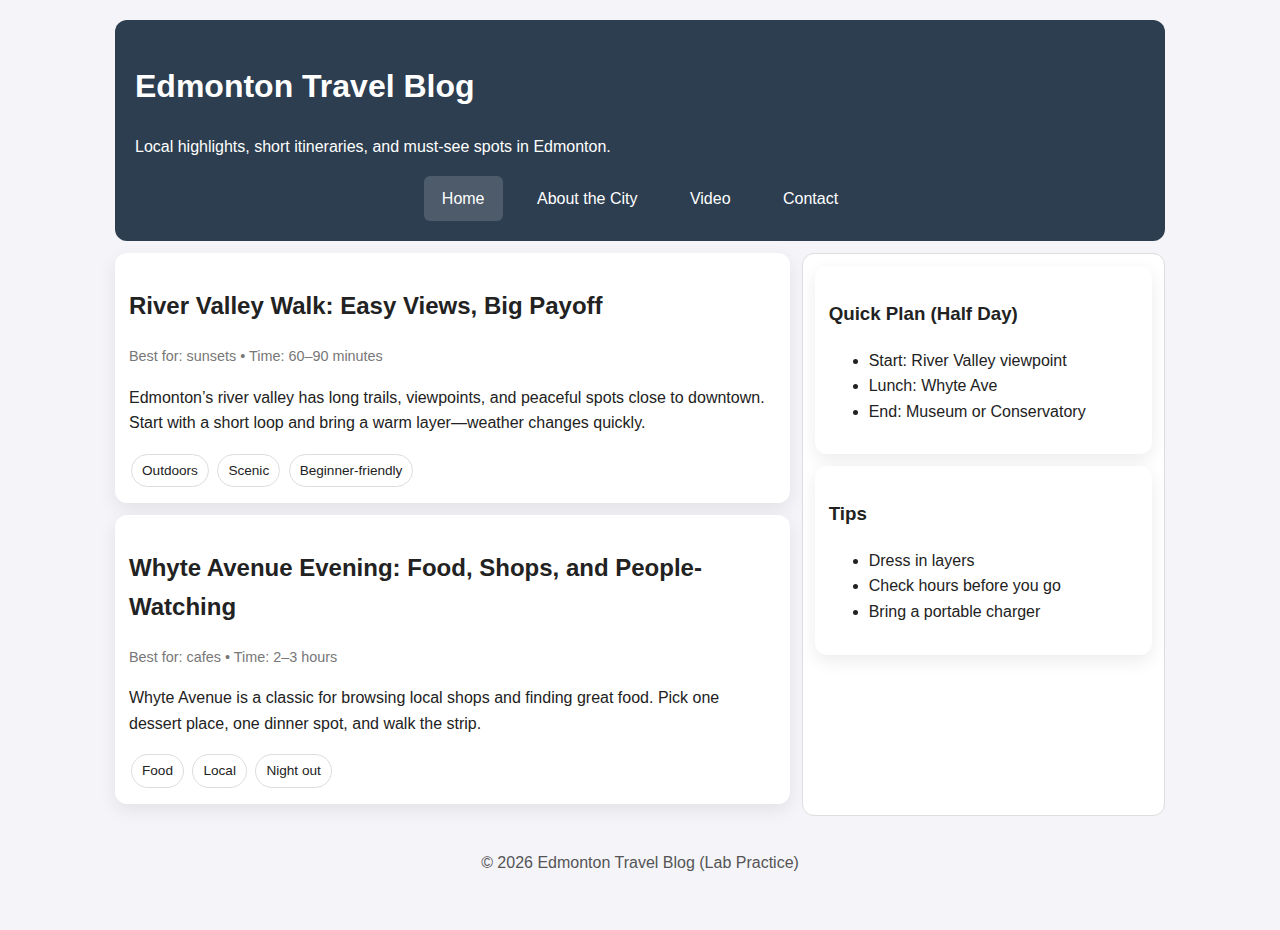
<file: index.html>
<!DOCTYPE html>
<html lang="en">
<head>
    <!-- Character encoding -->
    <meta charset="UTF-8" />
    <!-- Responsive scaling for mobile -->
    <meta name="viewport" content="width=device-width, initial-scale=1" />
    <title>Edmonton Travel Blog | Home</title>
    <!-- All pages share ONE stylesheet -->
    <link rel="stylesheet" href="style.css" />
</head>

<body>
    <!-- Container centers the site and controls max-width -->
    <div class="container">
        <header class="site-header">
            <h1>Edmonton Travel Blog</h1>
            <p>Local highlights, short itineraries, and must-see spots in Edmonton.</p>
            <!-- Navigation is a list; CSS will turn it into a nav bar -->
            <nav class="site-nav">
                <ul>
                    <li><a class="active" href="index.html">Home</a></li>
                    <li><a href="city.html">About the City</a></li>
                    <li><a href="video.html">Video</a></li>
                    <li><a href="contact.html">Contact</a></li>
                </ul>
            </nav>
        </header>

        <!-- Two-column layout: main content + sidebar -->
        <main class="layout">
            <section class="main">
                <article class="card">
                    <h2>River Valley Walk: Easy Views, Big Payoff</h2>
                    <div class="meta">Best for: sunsets • Time: 60–90 minutes</div>
                    <p>
                    Edmonton’s river valley has long trails, viewpoints, and peaceful spots
                    close to downtown.
                    Start with a short loop and bring a warm layer—weather changes quickly.
                    </p>
                    <div class="tags">
                    <span class="tag">Outdoors</span>
                    <span class="tag">Scenic</span>
                    <span class="tag">Beginner-friendly</span>
                    </div>
                </article>
                
                <article class="card">
                    <h2>Whyte Avenue Evening: Food, Shops, and People-Watching</h2>
                    <div class="meta">Best for: cafes • Time: 2–3 hours</div>
                    <p>
                        Whyte Avenue is a classic for browsing local shops and finding great
                        food.
                        Pick one dessert place, one dinner spot, and walk the strip.
                    </p>
                    <div class="tags">
                        <span class="tag">Food</span>
                        <span class="tag">Local</span>
                        <span class="tag">Night out</span>
                    </div>
                </article>
                <!-- TODO (HTML #1):
                Add ONE more blog post as <article class="card"> with:
                - a place in Edmonton (example: Muttart Conservatory, Fort Edmonton
                Park, Royal Alberta Museum)
                - a <div class="meta"> line
                - at least TWO <span class="tag"> tags
                -->
                <!-- TODO (HTML #2):
                Add another card at the bottom:
                - heading and 2–3 sentences describing what the blog is about
                -->
            </section>
            <aside class="sidebar">
                <div class="card">
                    <h3>Quick Plan (Half Day)</h3>
                    <ul>
                        <li>Start: River Valley viewpoint</li>
                        <li>Lunch: Whyte Ave</li>
                        <li>End: Museum or Conservatory</li>
                    </ul>
                </div>

                <div class="card">
                    <h3>Tips</h3>
                    <ul>
                        <li>Dress in layers</li>
                        <li>Check hours before you go</li>
                        <li>Bring a portable charger</li>
                    </ul>
                </div>
                <!-- TODO (HTML #3):
                Add one more sidebar card:
                - Title: Getting Around
                - List with 2/3 items (walk, transit, rideshare, etc.)
                -->
            </aside>
        </main>
        <footer class="site-footer">
            <p>&copy; 2026 Edmonton Travel Blog (Lab Practice)</p>
        </footer>
    </div>
</body>
</html>
</file>
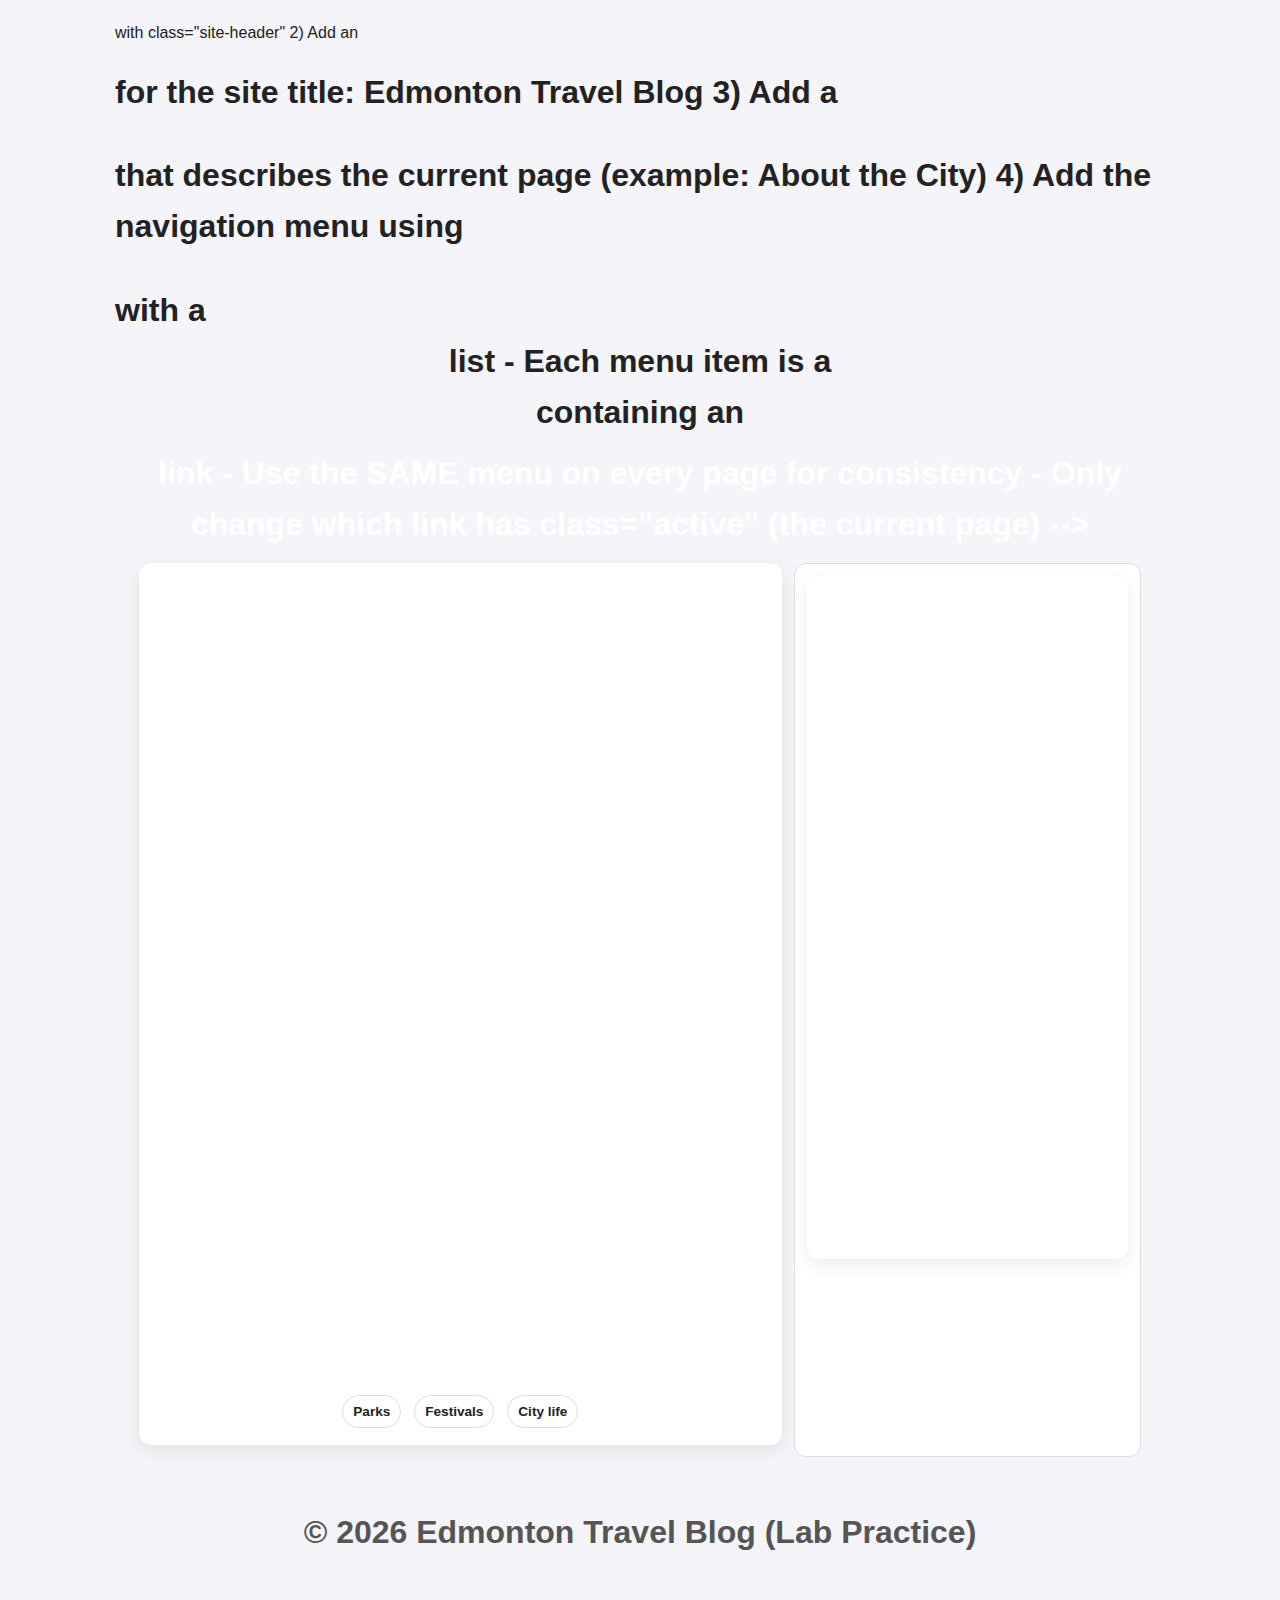
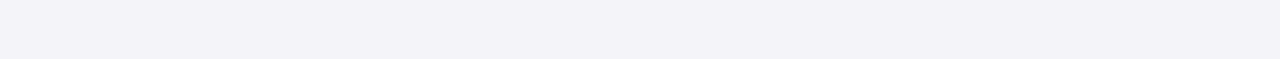
<file: city.html>
<!DOCTYPE html>
<html lang="en">
<head>
    <meta charset="UTF-8" />
    <meta name="viewport" content="width=device-width, initial-scale=1" />
    <title>Edmonton Travel Blog | About the City</title>
    <link rel="stylesheet" href="style.css" />
</head>

<body>
    <div class="container">
    <!—- TODO (HTML #4):
    HEADER SECTION (copy the same structure from index.html)
    1) Create a <header> with class="site-header"
    2) Add an <h1> for the site title: Edmonton Travel Blog
    3) Add a <p> that describes the current page (example: About the City)
    4) Add the navigation menu using <nav class="site-nav"> with a <ul> list
    - Each menu item is a <li> containing an <a> link
    - Use the SAME menu on every page for consistency
    - Only change which link has class="active" (the current page)
    -->
        <main class="layout">
            <section class="main">
                <div class="card">
                    <h2>Edmonton at a Glance</h2>
                        <p>
                            Edmonton is a vibrant city that combines natural scenery with urban
                            attractions, making it a great destination for short trips or weekend travel. The
                            river valley offers extensive trails and viewpoints that feel surprisingly close to 
                            downtown. The city also has lively neighbourhoods with local restaurants, cafés, and
                            shops that are easy to explore on foot.
                        </p>
                        <h3>What Visitors Enjoy</h3>
                            <!-- TODO (HTML #5):
                            Add a <ul> list with 4 items. -->

                            <!-- TODO (HTML #6):
                            Create a header stating “Best Time to Visit” and Write 2–4 sentences.
                            -->
                        <div class="tags">
                            <span class="tag">Parks</span>
                            <span class="tag">Festivals</span>
                            <span class="tag">City life</span>
                        </div>
                    </div>
                    <!-- TODO (HTML #7):
                    Add a second card titled “One-Day Itinerary”
                    containing an <ol> list with 4 steps.
                    -->
            </section>
            <aside class="sidebar">
                <div class="card">
                    <h3>Student Practice Notes</h3>
                    <ul>
                        <li>This is a “static” informational page.</li>
                        <li>Use headings and lists for readability.</li>
                        <li>Do not copy articles from the internet.</li>
                    </ul>
                </div>
            </aside>
        </main>

        <footer class="site-footer">
        <p>&copy; 2026 Edmonton Travel Blog (Lab Practice)</p>
        </footer>
        
    </div>
</body>
</html>
</file>
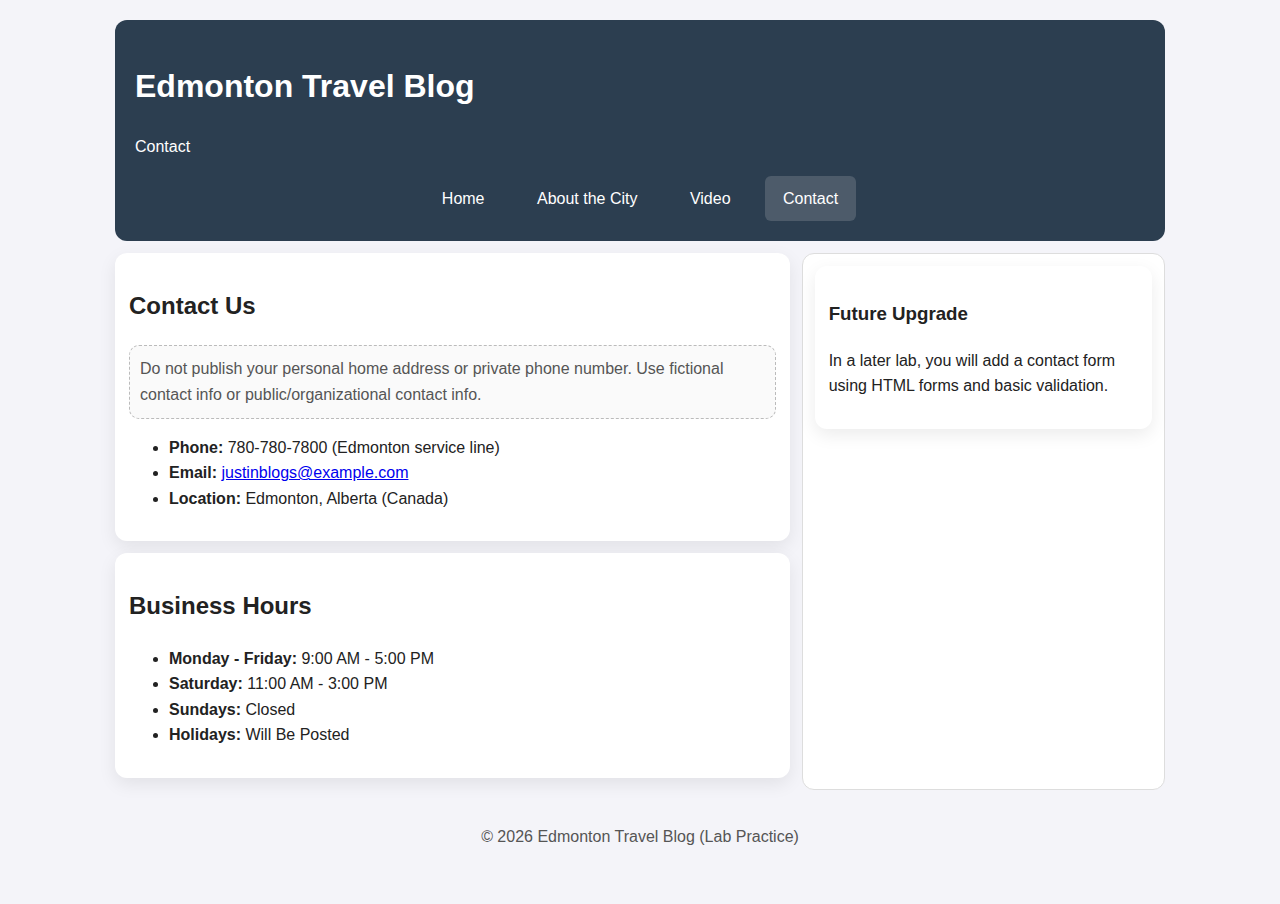
<file: contact.html>
<!DOCTYPE html>
<html lang="en">
<head>
    <meta charset="UTF-8" />
    <meta name="viewport" content="width=device-width, initial-scale=1" />
    <title>Edmonton Travel Blog | Contact</title>
    <link rel="stylesheet" href="style.css" />
</head>

<body>
    <div class="container">
        <header class="site-header">
            <h1>Edmonton Travel Blog</h1>
            <p>Contact</p>
            <nav class="site-nav">
                <ul>
                    <li><a href="index.html">Home</a></li>
                    <li><a href="city.html">About the City</a></li>
                    <li><a href="video.html">Video</a></li>
                    <li><a class="active" href="contact.html">Contact</a></li>
                </ul>
            </nav>
        </header>

        <main class="layout">
            <section class="main">
                <div class="card">
                    <h2>Contact Us</h2>
                    
                    <p class="notice">
                    Do not publish your personal home address or private phone number.
                    Use fictional contact info or public/organizational contact info.
                    </p>
                    
                    <ul>
                        <li><strong>Phone:</strong> 780-780-7800 (Edmonton service line)</li>
                        <li><strong>Email:</strong> <a 
                            href="mailto:info@example.com">justinblogs@example.com</a></li>
                        <li><strong>Location:</strong> Edmonton, Alberta (Canada)</li>
                    </ul>
                
                </div>
                <!-- TODO (HTML #10):
                Add a second card titled “Business Hours”
                with a list of days/times.
                -->
                <!-- To Do (HTML #10)-->
                <div class="card">
                    <h2>Business Hours</h2>
                    <ul>
                        <li><strong>Monday - Friday:</strong> 9:00 AM - 5:00 PM</li>
                        <li><strong>Saturday:</strong> 11:00 AM - 3:00 PM</li>
                        <li><strong>Sundays:</strong> Closed</li>
                        <li><strong>Holidays:</strong> Will Be Posted</li>
                    </ul>
                </div>

            </section>

            <aside class="sidebar">
                <div class="card">
                    <h3>Future Upgrade</h3>
                    <p>
                    In a later lab, you will add a contact form using HTML forms and basic
                    validation.
                    </p>
                </div>
            </aside>
        </main>

        <footer class="site-footer">
        <p>&copy; 2026 Edmonton Travel Blog (Lab Practice)</p>
        </footer>

    </div>
</body>
</html>
</file>
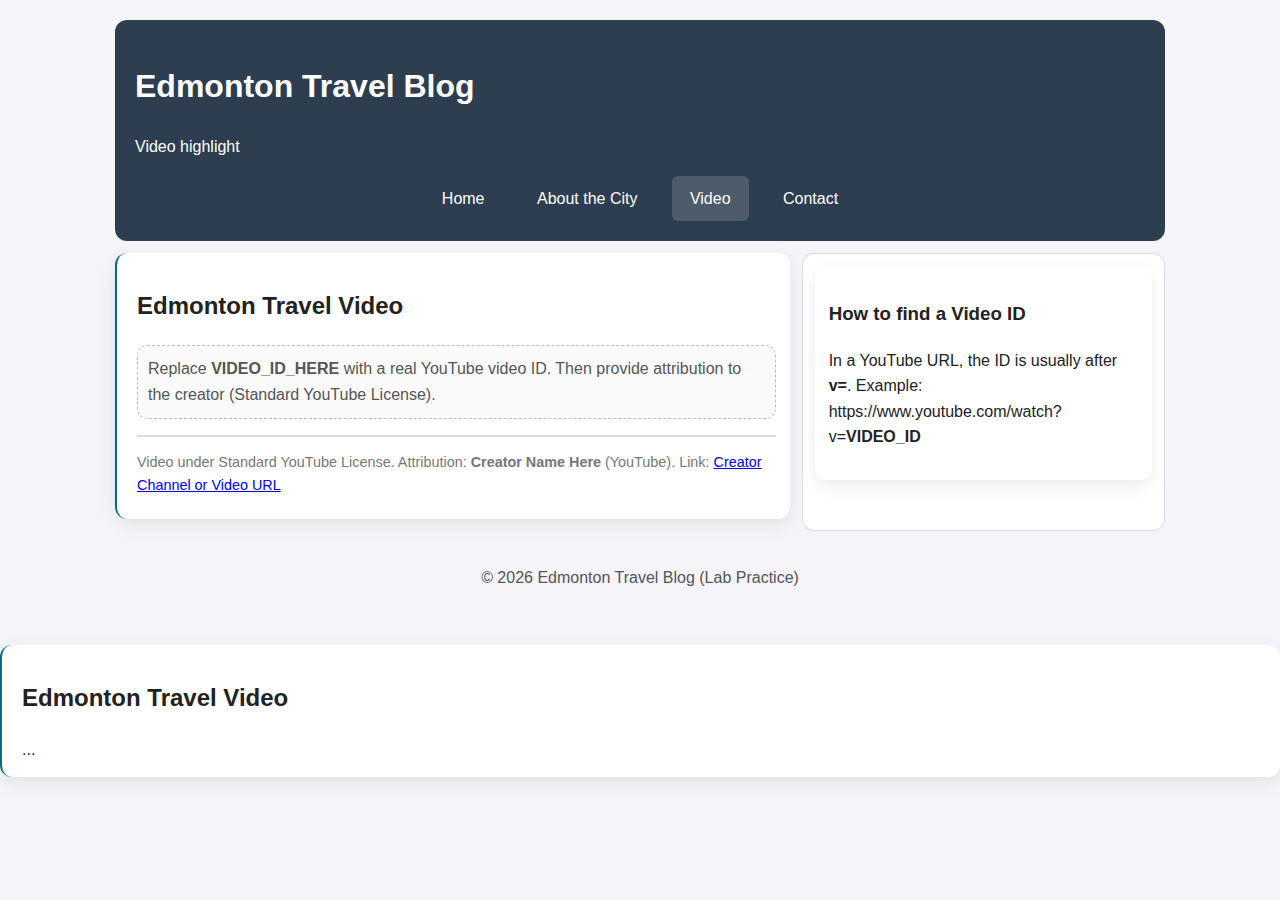
<file: video.html>
<!DOCTYPE html>
<html lang="en">
<head>
    <meta charset="UTF-8" />
    <meta name="viewport" content="width=device-width, initial-scale=1" />
    <title>Edmonton Travel Blog | Video</title>
    <link rel="stylesheet" href="style.css" />
</head>

<body>
    <div class="container">
        <header class="site-header">
            <h1>Edmonton Travel Blog</h1>
            <p>Video highlight</p>
            <nav class="site-nav">
                <ul>
                    <li><a href="index.html">Home</a></li>
                    <li><a href="city.html">About the City</a></li>
                    <li><a class="active" href="video.html">Video</a></li>
                    <li><a href="contact.html">Contact</a></li>
                </ul>
            </nav>
        </header>

        <main class="layout">
            <section class="main">
                <div class="card" id="featured-video">
                    <h2>Edmonton Travel Video</h2>

                    <p class="notice">
                    Replace <strong>VIDEO_ID_HERE</strong> with a real YouTube video ID.
                    Then provide attribution to the creator (Standard YouTube License).
                    </p>

                    <div class="video-wrap">

                    <!-- -- TODO (HTML #8):
                    Add a YouTube video using an <iframe> embed. Take the video ID from a
                    normal YouTube link then place it into the embed format. For example, if the link is
                    https://www.youtube.com/watch?v=EfJo3MHFkFI, the video ID is EfJo3MHFkFI, so your
                    iframe src becomes https://www.youtube.com/embed/EfJo3MHFkFI. Keep the iframe
                    attributes (title, allow, allowfullscreen) so the player works correctly. After the
                    iframe, include attribution by writing the creator’s name and adding a working link
                    to the video or creator’s channel; if the video cannot be embedded (it may say
                    playback is disabled on other websites), choose a different YouTube video that
                    allows embedding. -->

                    </div>

                    <p class="meta">
                    Video under Standard YouTube License.
                    Attribution: <strong>Creator Name Here</strong> (YouTube).
                    Link: <a href="#" target="_blank" rel="noopener">Creator Channel or
                    Video URL</a>
                    </p>
                    <!-- TODO (HTML #9):
                    1) Replace Creator Name Here with the creator’s name.
                    2) Replace # with the real URL (creator channel OR the video page).
                    -->
                </div>
            </section>
            <aside class="sidebar">
                <div class="card">
                    <h3>How to find a Video ID</h3>
                    <p>
                    In a YouTube URL, the ID is usually after <strong>v=</strong>.
                    Example: https://www.youtube.com/watch?v=<strong>VIDEO_ID</strong>
                    </p>
                </div>
            </aside>
        </main>

        <footer class="site-footer">
        <p>&copy; 2026 Edmonton Travel Blog (Lab Practice)</p>
        </footer>
    </div>
</body>
</html>

<!-- Unique ID example (IDs must be unique on the page) -->
<div class="card" id="featured-video">
    <h2>Edmonton Travel Video</h2>
    ...
</div>
</file>
<file: style.css>
/* ---------------------------
 style.css (Student Tasks Version)
 Chapters 4 & 6: Selectors + Box Model + Variables
 ---------------------------
 HOW TO USE THIS FILE:
 - Keep the selectors as they are (e.g., .site-nav a). Only add properties inside
{ }.
 - Use Chapter 6 variables with var(--name) whenever possible.
 - Use the Box Model (padding, margin, border, border-radius) to create spacing and button/card looks
 - After each edit: Save → Refresh the browser.
 DEBUG TIP (Chapter 4 cascade):
 If a style does not apply, check:
 1) selector matches the HTML element
 2) you saved the file
 3) no typos (property names, missing semicolons)
 4) whether another rule overrides it (order/specificity)
*/
/* ---------------------------
 Chapter 6: Variables (Design System)
 You may keep these values or adjust them to create a different theme.
 Typical values:
 - colors in hex (#RRGGBB)
 - common neutrals: light background, dark text
  - one accent color used for highlights/hover
 --------------------------- */
:root{
 --bg:#f4f4f9; /* background color (light) */
 --text:#222; /* main text color (dark) */
 --primary:#2c3e50; /* header/nav background color */
 --accent:#0A6C74; /* highlight/hover color */
 --white:#ffffff; /* white */
 --border:#ddd; /* light border color */
}
/* Base styles (inheritance applies to many text properties)
 You can adjust:
 - font-family (Arial, Helvetica, sans-serif)
 - line-height (e.g., 1.4 to 1.8)
 - background and color using variables */
body{
 margin:0;
 font-family: Arial, sans-serif;
 background:var(--bg);
 color:var(--text);
 line-height:1.6;
}
/* Centers page content and prevents text from stretching too wide
 You can adjust:
 - max-width (e.g., 900px to 1200px)
 - padding (e.g., 16px to 32px) */
.container{
 max-width: 1050px;
 margin: 0 auto;
 padding: 20px;
}
/* Header "banner"
 You can adjust:
 - padding (e.g., 16px–28px)
 - border-radius (e.g., 8px–16px)
 - background using var(--primary) */
.site-header{
 background:var(--primary);
 color:var(--white);
 padding:20px;
 border-radius: 12px;
}
/* ---------------------------
 Chapter 4: Descendant selectors
 The UL is styled only inside .site-nav so other lists are unaffected.
 Typical values:
 - list-style: none; removes bullets
 - text-align: center; centers the menu
 --------------------------- */
.site-nav ul{
 list-style:none;
 margin:0;
 padding:0;
 text-align:center;
}
/* Each LI controls positioning of each menu item.
 Typical values:
 - display: inline-block; puts items side-by-side
 - margin: small horizontal spacing like 4px–12px */
.site-nav li{
 display:inline-block;
 margin:0 6px;
}
/* TODO (CSS #1): Nav links as buttons
 Target: .site-nav a (the clickable element)
 You should define properties to make links look like buttons:
 - text color: usually var(--white)
 - remove underline: text-decoration (often 'none')
 - padding: increases clickable area (common: vertical 8–12px, horizontal 12–22px)
 - display: use inline-block so padding/background behave like a "button"
 - border-radius: rounding (common: 4px–12px; or 999px for pill style)
 - transition: smooth hover effect (often background-color 0.2s–0.3s)
 Optional additions:
 - background for non-hover state (transparent or subtle)
 - font-weight (normal/bold)
*/

/* Design Studio A1: Button bar (default) */
.site-nav a{
 color: var(--white);
 text-decoration: none;
 padding: 10px 18px;
 display: inline-block;
 border-radius: 6px;
 transition: background-color 0.2s;
}

/* TODO (CSS #2): Hover effect
 Target: .site-nav a:hover
 You should define what changes when the mouse hovers:
 - background color: commonly var(--accent)
 - optionally adjust text color (if contrast becomes poor)
 - optionally change underline/border effect instead of background (design choice)
*/
.site-nav a:hover{
    background: var(--accent);
}

/* TODO (CSS #3): Active link highlight
 Target: .site-nav a.active
 This should make the current page link look "selected."
 Common approaches (choose one):
 - subtle background (semi-transparent white)
 - underline or border-bottom
 - slightly different text color
 - stronger font-weight
 Keep it visually consistent with your hover style.
*/
.site-nav a.active{
    background: rgba(225, 225, 225, 0.18);
}

/* Two-column layout (Flexbox)
 You may keep this as-is or modify later in the Design Studio.
 Typical values:
 - gap: 12px–28px */
/* Design Studio C1: Two-column (default) */
.layout{
 margin-top: 12px;
 display:flex;
 gap:12px;
}
.main{ flex:2; }
.sidebar{ flex:1; }

/* TODO (CSS #4): Sidebar card look
 Target: .sidebar
 Goal: Make the sidebar area look like a clean panel.
 Typical properties:
 - background: var(--white)
 - padding: 12px–20px
 - border: 1px solid var(--border)
 - border-radius: 8px–16px
 Optional:
 - slightly different background (very light tint)
*/
.sidebar{
    background: var(--white);
    padding: 12px;
    border: 1px solid var(--border);
    border-radius: 12px;
}

/* TODO (CSS #5): Card styling (Box Model)
 Target: .card
 Goal: Make every card look like a readable block.
 Typical properties:
 - background: var(--white)
 - padding: 14px–20px
 - margin-bottom: 12px–18px
 - border: 1px solid var(--border)
 - border-radius: 8px–16px
 Optional:
 - box-shadow for depth (subtle; do not overdo)
*/

/* Design Studio B2: Shadow cards
*/
.card{
    background: var(--white);
    padding: 14px;
    margin-bottom: 12px;
    border-radius: 12px;
    box-shadow: 0 6px 18px rgba(0,0,0,0.08);
}

/* TODO (CSS #6): Meta line
 Target: .meta
 Goal: Smaller, less prominent text than body content.
 Typical properties:
 - font-size: around 0.85rem–0.95rem
 - color: a muted grey (e.g., #666 or #777)
 - margin-bottom: 6px–12px
*/
.meta{
    font-size: 0.9rem;
    color: #777;
    margin-bottom: 8px;
}

/* TODO (CSS #7): Tag "pill" styling
 Target: .tag
 Goal: Tags should look like pill labels.
 Typical properties:
 - display: inline-block
 - padding: small (vertical 4–7px, horizontal 10–16px)
 - margin: small spacing between tags
 - border: 1px solid (often #ccc or var(--border))
 - border-radius: very large (e.g., 999px) for pill shape
 Optional:
 background: white or very light tint
 - text color: var(--primary) or var(--text)
*/
.tag{
    display: inline-block;
    padding: 5px 10px;
    margin: 2px;
    border: 1px solid var(--border);
    border-radius: 999px;
    background: var(--white);
    color: var(--text);
    font-size: 0.85rem;
}

/* TODO (CSS #8): Video container
 Target: .video-wrap
 Goal: The iframe should appear inside a neat frame with rounded corners.
 Typical properties:
 - border: 1px solid var(--border)
 - border-radius: 8px–16px
 - overflow: hidden (important for rounded corners)
 - background: #000 (prevents white gaps around the video)
*/
.video-wrap{
 border: 1px solid var(--border);
 border-radius: 12px;
 overflow: hidden;
 background: #000;
}
.video-wrap iframe{
 width:100%;
 height:420px;
 border:0;
 display:block;
}

/* ID selector example: styles ONLY the element with id="featured-video"
 Use this to emphasize the featured section (more specific than .card). */
#featured-video{
 /* Examples of what you CAN define here:
 - a different border style (solid/dashed)
 - a thicker border width
 - extra padding or margin
 - a subtle background tint
 - a stronger border-left accent
 */
    border-left: 2px solid var(--accent);
    padding-left: 20px;
}

/* TODO (CSS #9): Notice styling
 Target: .notice
 Goal: Make instruction boxes stand out.
 Typical properties:
 - border: dashed (e.g., 1px dashed #bbb)
 - padding: 10px–14px
 - border-radius: 8px–16px
 Optional:
 - background: white or a very light tint
 - slightly muted text color
*/
.notice{
    border: 1px dashed #bbb;
    padding: 10px;
    border-radius: 10px;
    background: #fafafa;
    color: #555;
}

/* Footer
 You can adjust padding and color, but keep it readable. */
.site-footer{
 text-align:center;
 padding:18px 10px;
 color:#555;
}

/* Enable Dark theme: To enable: Change <body> to <body class="theme-dark"> in the HTML files */
.theme-dark{
 --bg:#0f172a;
 --text:#e5e7eb;
 --primary:#111827;
 --accent:#38bdf8;
 --white:#111827;
 --border:#334155;
}
</file>
